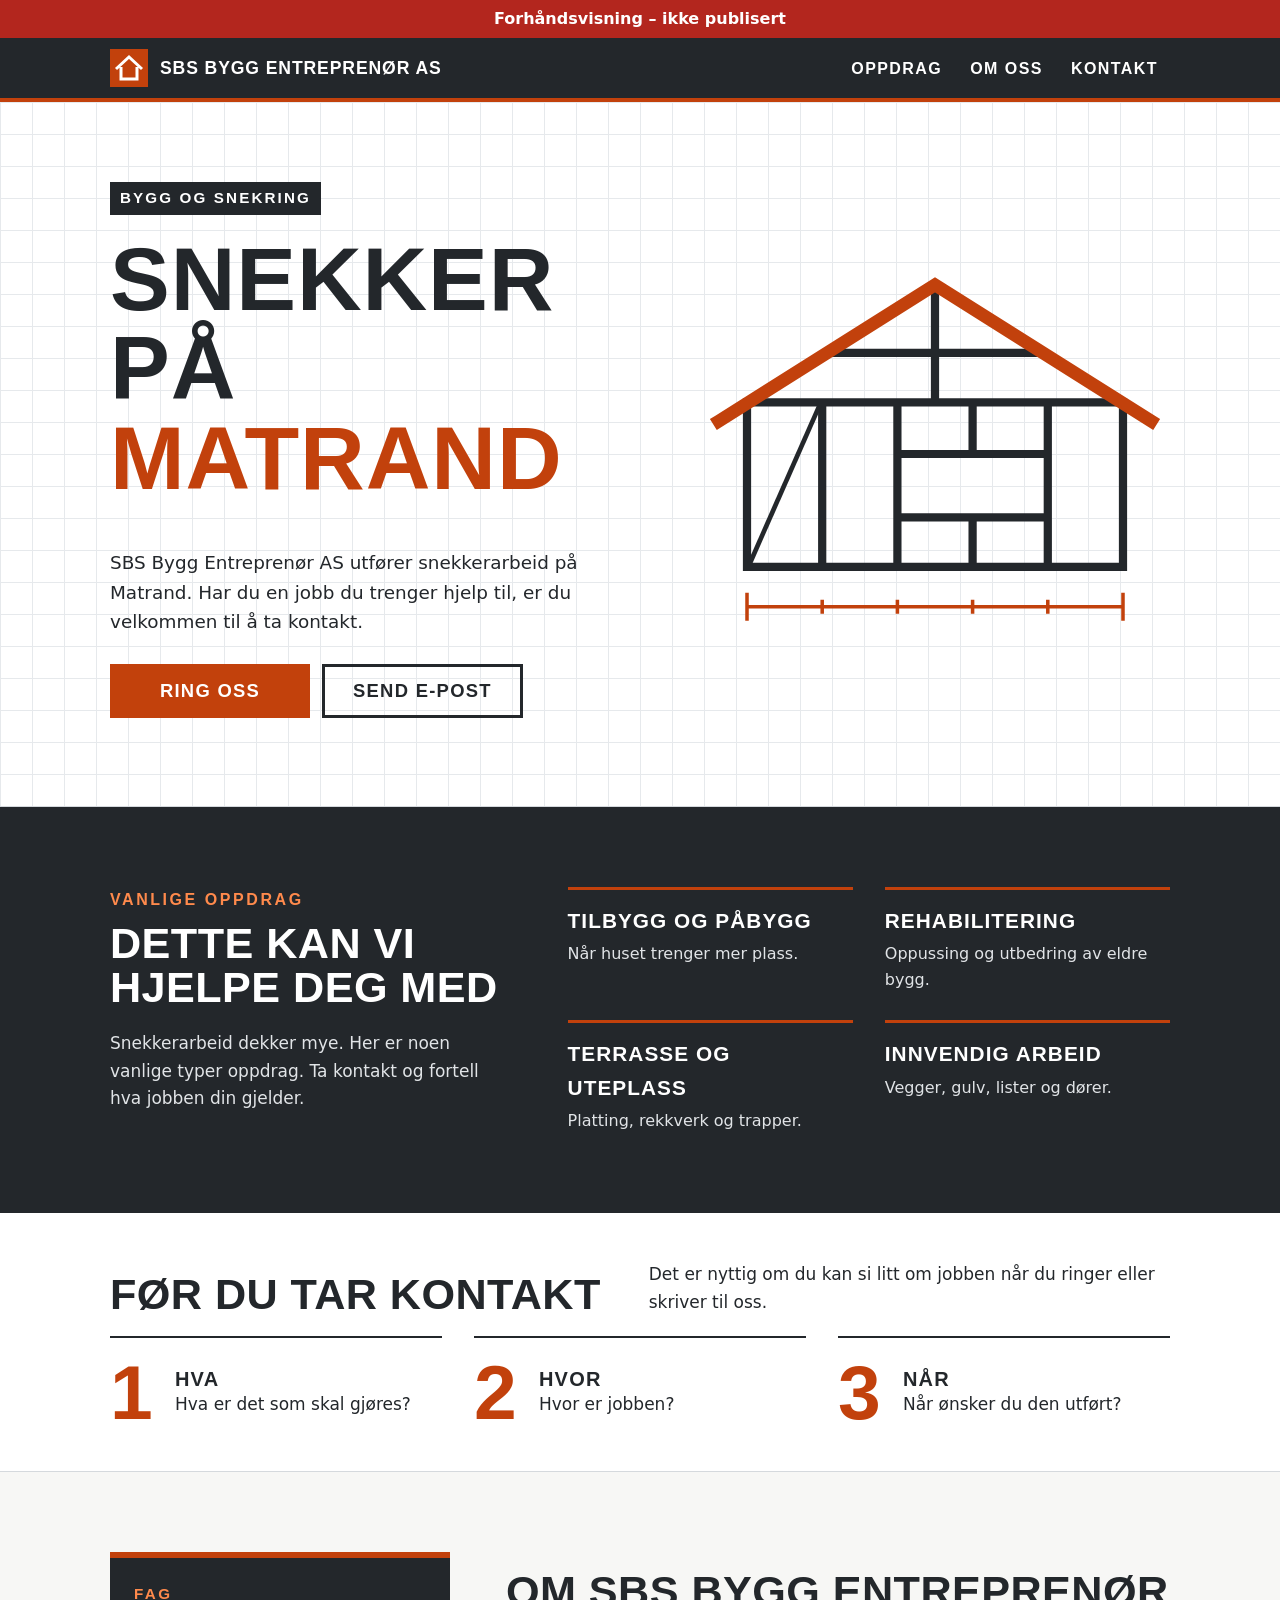
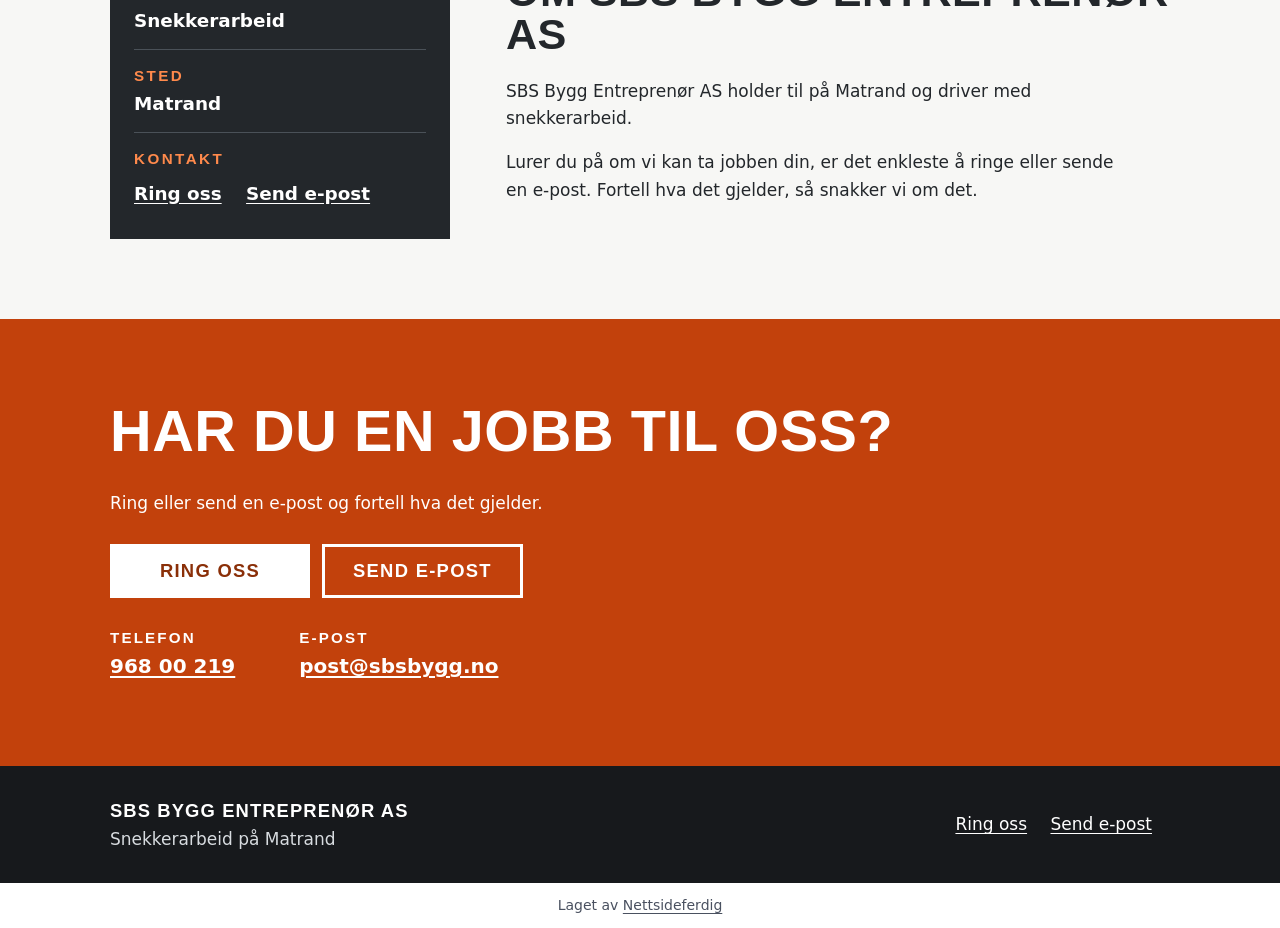
<file: index.html>
<!doctype html>
<html lang="nb">
<head>
<meta charset="utf-8">
<meta name="viewport" content="width=device-width, initial-scale=1">
<title>Snekker Matrand | SBS Bygg Entreprenør AS</title>
<meta name="description" content="SBS Bygg Entreprenør AS utfører snekkerarbeid på Matrand. Ring eller send e-post og fortell hva du trenger hjelp til.">
<link rel="canonical" href="https://andersmathisen7-design.github.io/side-sbs-bygg-entreprenor-as-6b47bd09/">
<meta property="og:type" content="website">
<meta property="og:locale" content="nb_NO">
<meta property="og:site_name" content="SBS Bygg Entreprenør AS">
<meta property="og:title" content="Snekker Matrand | SBS Bygg Entreprenør AS">
<meta property="og:description" content="SBS Bygg Entreprenør AS utfører snekkerarbeid på Matrand. Ring eller send e-post og fortell hva du trenger hjelp til.">
<meta property="og:url" content="https://andersmathisen7-design.github.io/side-sbs-bygg-entreprenor-as-6b47bd09/">
<meta http-equiv="Content-Security-Policy" content="default-src 'none'; style-src 'self'; img-src 'self'; manifest-src 'self'; worker-src 'self'; script-src 'self'">
<link rel="stylesheet" href="./style.css">
<meta name="theme-color" content="#c2410c">
<link rel="manifest" href="./manifest.webmanifest">
<link rel="icon" href="./icon.svg" type="image/svg+xml">
<script src="./pwa.js" defer></script>
<meta name="robots" content="noindex,nofollow">
<script type="application/ld+json">{"@context":"https://schema.org","@type":"GeneralContractor","name":"SBS Bygg Entreprenør AS","description":"SBS Bygg Entreprenør AS utfører snekkerarbeid på Matrand. Ring eller send e-post og fortell hva du trenger hjelp til.","email":"post@sbsbygg.no","areaServed":"Matrand","url":"https://andersmathisen7-design.github.io/side-sbs-bygg-entreprenor-as-6b47bd09","telephone":"968 00 219"}</script>
</head>
<body>
<div class="forhandsstripe">Forhåndsvisning – ikke publisert</div>
<header class="topp"><div class="inn topp-rad"><a class="logo" href="./"><svg class="merke" viewBox="0 0 38 38" aria-hidden="true"><rect class="m-b" width="38" height="38"/><path class="m-s" d="M6 20L19 8l13 12M11 18v12h16V18"/></svg> <span>SBS Bygg Entreprenør AS</span></a><nav aria-label="Hovedmeny"><ul class="meny"><li><a href="./#oppdrag">Oppdrag</a></li><li><a href="./#om-oss">Om oss</a></li><li><a href="./#kontakt">Kontakt</a></li></ul></nav></div></header>
<main>
<section class="hero"><div class="inn hero-rute"><div><p class="etikett">Bygg og snekring</p><h1>Snekker på <span>Matrand</span></h1><p class="ingress">SBS Bygg Entreprenør AS utfører snekkerarbeid på Matrand. Har du en jobb du trenger hjelp til, er du velkommen til å ta kontakt.</p><div class="knapper"><a class="knapp" href="tel:96800219">Ring oss</a> <a class="knapp knapp-ramme" href="mailto:post@sbsbygg.no">Send e-post</a></div></div><div class="reisverk" aria-hidden="true"><svg viewBox="20 44 400 314"><path class="rv-m" d="M60 300H380M60 160H380M60 160V300M124 160V300M188 160V300M316 160V300M380 160V300M188 204H316M188 258H316M252 160V204M252 258V300M220 66V160M132 118H308"/><path class="rv-t" d="M62 298L122 162"/><path class="rv-o" d="M36 176L220 60L404 176"/><path class="rv-maal" d="M60 334H380M60 322V346M380 322V346M124 328V340M188 328V340M252 328V340M316 328V340"/></svg></div></div></section><section class="band" id="oppdrag"><div class="inn band-rute"><div><span class="nummer">Vanlige oppdrag</span> <h2>Dette kan vi hjelpe deg med</h2><p>Snekkerarbeid dekker mye. Her er noen vanlige typer oppdrag. Ta kontakt og fortell hva jobben din gjelder.</p></div><ul class="oppdrag"><li>Tilbygg og påbygg <small>Når huset trenger mer plass.</small></li><li>Rehabilitering <small>Oppussing og utbedring av eldre bygg.</small></li><li>Terrasse og uteplass <small>Platting, rekkverk og trapper.</small></li><li>Innvendig arbeid <small>Vegger, gulv, lister og dører.</small></li></ul></div></section><section class="steg-del" aria-labelledby="for-tittel"><div class="inn"><div class="steg-hode"><h2 id="for-tittel">Før du tar kontakt</h2><p>Det er nyttig om du kan si litt om jobben når du ringer eller skriver til oss.</p></div><ol class="steg"><li><span class="steg-tall" aria-hidden="true">1</span> <div><strong>Hva</strong> Hva er det som skal gjøres?</div></li><li><span class="steg-tall" aria-hidden="true">2</span> <div><strong>Hvor</strong> Hvor er jobben?</div></li><li><span class="steg-tall" aria-hidden="true">3</span> <div><strong>Når</strong> Når ønsker du den utført?</div></li></ol></div></section><section class="del" id="om-oss"><div class="inn om-rute"><dl class="fakta"><div><dt>Fag</dt><dd>Snekkerarbeid</dd></div><div><dt>Sted</dt><dd>Matrand</dd></div><div><dt>Kontakt</dt><dd><a href="tel:96800219">Ring oss</a> <a href="mailto:post@sbsbygg.no">Send e-post</a></dd></div></dl><div><h2>Om SBS Bygg Entreprenør AS</h2><p>SBS Bygg Entreprenør AS holder til på Matrand og driver med snekkerarbeid.</p><p>Lurer du på om vi kan ta jobben din, er det enkleste å ringe eller sende en e-post. Fortell hva det gjelder, så snakker vi om det.</p></div></div></section><section class="kontakt" id="kontakt"><div class="inn"><h2>Har du en jobb til oss?</h2><p>Ring eller send en e-post og fortell hva det gjelder.</p><div class="knapper"><a class="knapp" href="tel:96800219">Ring oss</a> <a class="knapp knapp-ramme" href="mailto:post@sbsbygg.no">Send e-post</a></div><dl class="kontakt-data"><div><dt>Telefon</dt><dd><a href="tel:96800219">968 00 219</a></dd></div><div><dt>E-post</dt><dd><a href="mailto:post@sbsbygg.no">post@sbsbygg.no</a></dd></div></dl></div></section>
</main>
<footer class="bunn"><div class="inn bunn-rad"><div><p class="bunn-navn">SBS Bygg Entreprenør AS</p><p>Snekkerarbeid på Matrand</p></div><p><a href="tel:96800219">Ring oss</a> <a href="mailto:post@sbsbygg.no">Send e-post</a></p></div></footer>
<p class="nf-byra">Laget av <a href="https://nettsideferdig.no/">Nettsideferdig</a></p>
</body>
</html>
</file>
<file: style.css>
/* Fast fra Sidefabrikken: bestillingswidgeten. */
:root { --nf-farge: #c2410c; }
#nf-bestill [hidden] { display: none !important; }
#nf-bestill button { font: inherit; padding: 0.5rem 0.9rem; margin: 0.2rem; border: 1px solid var(--nf-farge); border-radius: 6px; background: #fff; color: var(--nf-farge); cursor: pointer; }
#nf-bestill button:disabled { opacity: 0.6; }
#nf-bestill .nf-knapp { background: var(--nf-farge); color: #fff; }
#nf-bestill .nf-tjeneste { display: block; width: 100%; text-align: left; }
#nf-bestill .nf-tjeneste small, #nf-bestill .nf-vare small { display: block; color: #555; }
#nf-bestill .nf-felt { display: block; margin: 0.5rem 0; }
#nf-bestill input, #nf-bestill select, #nf-bestill textarea { font: inherit; padding: 0.4rem; border: 1px solid #c5cad3; border-radius: 4px; display: block; width: 100%; max-width: 24rem; }
#nf-bestill input[type="checkbox"], #nf-bestill input[type="radio"] { display: inline-block; width: auto; margin: 0 0.4rem 0 0; vertical-align: middle; }
#nf-bestill .nf-rad { display: flex; flex-wrap: wrap; gap: 0.5rem; }
#nf-bestill .nf-vare { padding: 0.4rem 0; border-bottom: 1px solid #e3e6eb; }
#nf-bestill .nf-feil, #nf-bestill .nf-utsolgt { color: #b3261e; }
#nf-bestill .nf-test { background: #fff4e5; padding: 0.4rem 0.8rem; border-radius: 6px; }
#nf-bestill .nf-oppsummering { font-weight: 600; }
#nf-bestill .nf-faner { display: flex; flex-wrap: wrap; gap: 0.25rem; margin: 0.5rem 0 1rem; }
#nf-bestill .nf-fane.nf-valgt, #nf-bestill .nf-dag.nf-valgt { background: var(--nf-farge); color: #fff; }
#nf-bestill .nf-adresse { position: relative; max-width: 24rem; }
#nf-bestill .nf-forslag { position: absolute; top: 100%; left: 0; right: 0; z-index: 10; max-height: 15rem; overflow-y: auto; background: #fff; border: 1px solid #c5cad3; border-radius: 4px; box-shadow: 0 4px 12px rgba(0, 0, 0, 0.15); }
#nf-bestill .nf-forslag button { display: block; width: 100%; margin: 0; border: 0; border-radius: 0; padding: 0.5rem 0.75rem; text-align: left; color: inherit; }
#nf-bestill .nf-forslag button:hover, #nf-bestill .nf-forslag button:focus { background: #f4f7fb; }
#nf-bestill .nf-dager { display: flex; flex-wrap: wrap; gap: 0.25rem; margin: 0.5rem 0; }
#nf-bestill .nf-dag.nf-full { text-decoration: line-through; color: #777; border-color: #c5cad3; }
#nf-bestill .nf-tillegg { margin: 0.5rem 0; }
#nf-bestill .nf-sporsmal { margin: 0.8rem 0; }
#nf-bestill .nf-hjelp { display: block; font-size: 0.875rem; color: #666; margin: 0.15rem 0 0.25rem; }
#nf-bestill .nf-sum { font-weight: 700; font-size: 1.15rem; }
#nf-bestill .nf-ja-nei { display: flex; gap: 1.5rem; margin-top: 0.25rem; }
.prisliste table { border-collapse: collapse; width: 100%; max-width: 36rem; }
.prisliste th, .prisliste td { text-align: left; padding: 0.4rem 0.6rem 0.4rem 0; border-bottom: 1px solid #e3e6eb; vertical-align: top; }
.prisliste td:last-child, .prisliste th:last-child { text-align: right; white-space: nowrap; padding-right: 0; }
.prisliste small { color: #555; }
.prisliste .prisinfo { font-size: 0.875rem; color: #555; }

main > section.melding, main > section.bestill { box-sizing: border-box; max-width: 42rem; margin: 0 auto; padding: 2.5rem 1.25rem 3.5rem; }
.nf-skjema .nf-felt { display: block; margin: 0.75rem 0; }
.nf-skjema label, .nf-skjema legend { display: block; font-weight: 600; }
.nf-skjema fieldset { border: 0; padding: 0; margin: 0.75rem 0; min-width: 0; }
.nf-skjema fieldset label { font-weight: 400; }
.nf-skjema input, .nf-skjema textarea { font: inherit; padding: 0.5rem; border: 1px solid #c5cad3; border-radius: 4px; display: block; width: 100%; max-width: 32rem; }
.nf-skjema input[type="radio"] { display: inline-block; width: auto; margin: 0 0.4rem 0 0; vertical-align: middle; }
.nf-skjema input:focus, .nf-skjema textarea:focus { outline: 2px solid var(--nf-farge); outline-offset: 1px; }
.nf-skjema button { font: inherit; font-weight: 600; border: 0; cursor: pointer; padding: 0.85rem 1.5rem; border-radius: 6px; background: var(--nf-farge); color: #fff; min-height: 44px; }
.nf-skjema .nf-info { font-size: 0.875rem; color: #555; }

/* Designet */
*{box-sizing:border-box}body{margin:0;background:#f7f7f5;color:#23272b;font-family:system-ui,Segoe UI,Roboto,Helvetica,Arial,sans-serif;font-size:17px;line-height:1.6}h1,h2,h3,.logo,.knapp,.etikett,.nummer,.meny a,.steg-tall,.steg strong,.oppdrag li,.fakta dt,.kontakt-data dt,.bunn-navn{font-family:Avenir Next Condensed,Roboto Condensed,Arial Narrow,Franklin Gothic Medium,Helvetica Neue,Arial,sans-serif;font-stretch:condensed}.oppdrag small{font-family:system-ui,Segoe UI,Roboto,Helvetica,Arial,sans-serif;font-stretch:normal}h1,h2,h3{margin:0 0 .5em;line-height:1;font-weight:800;text-transform:uppercase;letter-spacing:.01em;color:#23272b}h1{font-size:3.2rem}h2{font-size:2.1rem}h3{font-size:1.25rem;letter-spacing:.05em}p{margin:0 0 1em;max-width:58ch}a{color:#9a3409;text-underline-offset:3px}a:focus-visible{outline:3px solid #c2410c;outline-offset:3px}.topp a:focus-visible,.band a:focus-visible,.fakta a:focus-visible,.kontakt a:focus-visible,.bunn a:focus-visible{outline-color:#fff}.inn{max-width:1100px;margin:0 auto;padding:0 20px}.topp{background:#23272b;border-bottom:4px solid #c2410c}.topp-rad{display:flex;flex-wrap:wrap;align-items:center;justify-content:space-between;gap:4px 20px;padding-top:8px;padding-bottom:8px}.logo{display:inline-flex;align-items:center;gap:12px;min-height:44px;color:#fff;text-decoration:none;font-weight:800;text-transform:uppercase;letter-spacing:.05em;font-size:1.1rem}.merke{display:block;width:38px;height:38px;flex:none}.m-b{fill:#c2410c}.m-s{fill:none;stroke:#fff;stroke-width:3}.meny{display:flex;flex-wrap:nowrap;gap:0;list-style:none;margin:0;padding:0}.meny a{display:inline-flex;align-items:center;min-height:44px;padding:0 10px;color:#fff;text-decoration:none;text-transform:uppercase;font-size:1rem;letter-spacing:.06em;font-weight:700;white-space:nowrap}.meny li:first-child a{padding-left:0}.meny a:hover{background:#3a4046}.knapp{display:inline-flex;align-items:center;justify-content:center;min-height:54px;padding:0 28px;background:#c2410c;color:#fff;font-size:1.15rem;font-weight:800;text-decoration:none;text-transform:uppercase;letter-spacing:.07em;border:3px solid #c2410c}.knapp:hover{background:#9a3409;border-color:#9a3409}.knapp-ramme{background:transparent;color:#23272b;border-color:#23272b}.knapp-ramme:hover{background:#23272b;border-color:#23272b;color:#fff}.knapper{display:flex;flex-wrap:wrap;gap:12px;margin-top:1.6em}.knapper .knapp{width:100%}.hero{padding:44px 0 48px;background-color:#fff;background-image:linear-gradient(#e6e9ec 1px,transparent 1px),linear-gradient(90deg,#e6e9ec 1px,transparent 1px);background-size:32px 32px;border-bottom:1px solid #d5d9dd}.hero-rute{display:grid;gap:32px;align-items:center}.hero h1{max-width:12ch}.hero h1 span{color:#c2410c}.etikett{display:inline-block;margin-bottom:20px;padding:4px 10px;background:#23272b;color:#fff;font-size:.95rem;font-weight:700;letter-spacing:.14em;text-transform:uppercase}.ingress{font-size:1.15rem}.reisverk svg{display:block;width:100%;max-width:230px;height:auto}.rv-m{fill:none;stroke:#23272b;stroke-width:7;stroke-linecap:square}.rv-t{fill:none;stroke:#23272b;stroke-width:4}.rv-o{fill:none;stroke:#c2410c;stroke-width:11;stroke-linecap:square}.rv-maal{fill:none;stroke:#c2410c;stroke-width:3}.band{background:#23272b;color:#f1f2f3;padding:56px 0}.band h2{color:#fff}.band-rute{display:grid;gap:28px}.band p{color:#e1e4e7}.nummer{display:block;font-size:1rem;font-weight:700;letter-spacing:.16em;color:#ff8a4c;margin-bottom:10px;text-transform:uppercase}.oppdrag{list-style:none;margin:0;padding:0;display:grid;gap:18px}.oppdrag li{border-top:3px solid #c2410c;padding:14px 0 0;font-weight:800;font-size:1.3rem;color:#fff;text-transform:uppercase;letter-spacing:.05em}.oppdrag small{display:block;margin-top:4px;font-weight:400;font-size:1rem;text-transform:none;letter-spacing:0;color:#e1e4e7}.steg-del{background:#fff;border-bottom:1px solid #d5d9dd;padding:40px 0 32px}.steg-hode{display:grid;gap:8px 48px;margin-bottom:20px}.steg-hode h2,.steg-hode p{margin:0}.steg{list-style:none;margin:0;padding:0;display:grid}.steg li{display:flex;align-items:center;gap:18px;padding:12px 0;border-top:2px solid #23272b}.steg-tall{flex:none;width:1.1ch;font-size:3.6rem;line-height:1;font-weight:800;color:#c2410c}.steg strong{display:block;font-size:1.25rem;line-height:1.2;text-transform:uppercase;letter-spacing:.06em}.del{padding:56px 0}.om-rute{display:grid;gap:28px}.fakta{margin:0;background:#23272b;color:#fff;border-top:6px solid #c2410c;padding:10px 24px}.fakta div{padding:14px 0;border-bottom:1px solid #4a5158}.fakta div:last-child{border-bottom:0}.fakta dt{font-size:.95rem;font-weight:700;letter-spacing:.16em;text-transform:uppercase;color:#ff8a4c}.fakta dd{margin:0;font-size:1.15rem;font-weight:700}.fakta a{display:inline-flex;align-items:center;min-height:44px;margin-right:18px;color:#fff}.kontakt{background:#c2410c;color:#fff;padding:60px 0}.kontakt h2{color:#fff;font-size:2.6rem}.kontakt p{color:#fff}.kontakt a{color:#fff}.kontakt .knapp{background:#fff;color:#8a2f08;border-color:#fff}.kontakt .knapp:hover{background:#f7f7f5}.kontakt .knapp-ramme{background:transparent;color:#fff;border-color:#fff}.kontakt .knapp-ramme:hover{background:#9a3409;color:#fff}.kontakt-data{margin:28px 0 0;display:grid;gap:14px}.kontakt-data dt{font-size:.95rem;font-weight:700;letter-spacing:.14em;text-transform:uppercase}.kontakt-data dd{margin:0;font-size:1.25rem;font-weight:700;overflow-wrap:anywhere}.bunn{background:#17191c;color:#d7dbdf;padding:30px 0}.bunn p{margin:0}.bunn a{color:#fff;display:inline-flex;align-items:center;min-height:44px;margin-right:18px}.bunn-rad{display:flex;flex-wrap:wrap;align-items:center;justify-content:space-between;gap:10px 40px}.bunn-navn{font-size:1.15rem;font-weight:800;text-transform:uppercase;letter-spacing:.06em;color:#fff}section.melding{padding:56px 20px;max-width:720px;margin:0 auto}.nf-skjema .nf-felt{margin-bottom:16px}.nf-skjema label{display:block;font-weight:700;margin-bottom:6px;text-transform:uppercase;font-size:.85rem;letter-spacing:.08em}.nf-skjema input,.nf-skjema textarea{width:100%;padding:12px;border:2px solid #23272b;font:inherit;background:#fff}.nf-skjema button.knapp{cursor:pointer;font:inherit;font-weight:700}@media(min-width:480px){.knapper .knapp{width:auto;min-width:200px}.meny{gap:2px 4px}.meny a{padding:0 12px;letter-spacing:.09em}.meny li:first-child a{padding-left:12px}.reisverk svg{max-width:300px}}@media(min-width:780px){h1{font-size:5.6rem}h2{font-size:2.7rem}.hero{padding:80px 0 88px}.hero-rute{grid-template-columns:1.05fr .95fr;gap:56px}.reisverk svg{max-width:470px;margin-left:auto}.band{padding:80px 0}.band-rute{grid-template-columns:.8fr 1.2fr;gap:56px;align-items:start}.oppdrag{grid-template-columns:1fr 1fr;gap:28px 32px}.steg-del{padding:48px 0 40px}.steg-hode{grid-template-columns:auto 1fr;align-items:end}.steg{grid-template-columns:repeat(3,1fr);gap:0 32px}.steg li{padding:16px 0 0;border-bottom:0}.steg-tall{font-size:4.8rem}.del{padding:80px 0}.om-rute{grid-template-columns:340px 1fr;gap:56px;align-items:center}.kontakt{padding:84px 0}.kontakt h2{font-size:3.6rem}.kontakt-data{grid-template-columns:auto auto;justify-content:start;gap:14px 64px}}

/* Fast fra Sidefabrikken */
.forhandsstripe { display: block !important; position: relative !important; z-index: 2147483647 !important; background: #b3261e !important; color: #fff !important; text-align: center !important; padding: 0.5rem 1rem !important; font: 600 1rem/1.4 system-ui, sans-serif !important; visibility: visible !important; opacity: 1 !important; max-height: none !important; height: auto !important; min-height: 0 !important; overflow: visible !important; margin: 0 !important; top: auto !important; left: auto !important; right: auto !important; bottom: auto !important; width: auto !important; transform: none !important; clip-path: none !important; filter: none !important; text-indent: 0 !important; font-size: 1rem !important; }
.nf-byra { display: block !important; position: static !important; inset: auto !important; z-index: auto !important; background: #fff !important; color: #4a5160 !important; text-align: center !important; padding: 0.75rem 1rem !important; margin: 0 !important; width: auto !important; max-width: none !important; height: auto !important; min-height: 0 !important; max-height: none !important; overflow: visible !important; visibility: visible !important; opacity: 1 !important; transform: none !important; clip-path: none !important; filter: none !important; font: 400 0.875rem/1.5 system-ui, sans-serif !important; letter-spacing: normal !important; text-indent: 0 !important; text-transform: none !important; }
.nf-byra a { display: inline !important; position: static !important; color: inherit !important; text-decoration: underline !important; font: inherit !important; visibility: visible !important; opacity: 1 !important; pointer-events: auto !important; }
.nf-felle { display: none !important; position: absolute !important; left: -10000px !important; width: 1px !important; height: 1px !important; overflow: hidden !important; }
</file>
